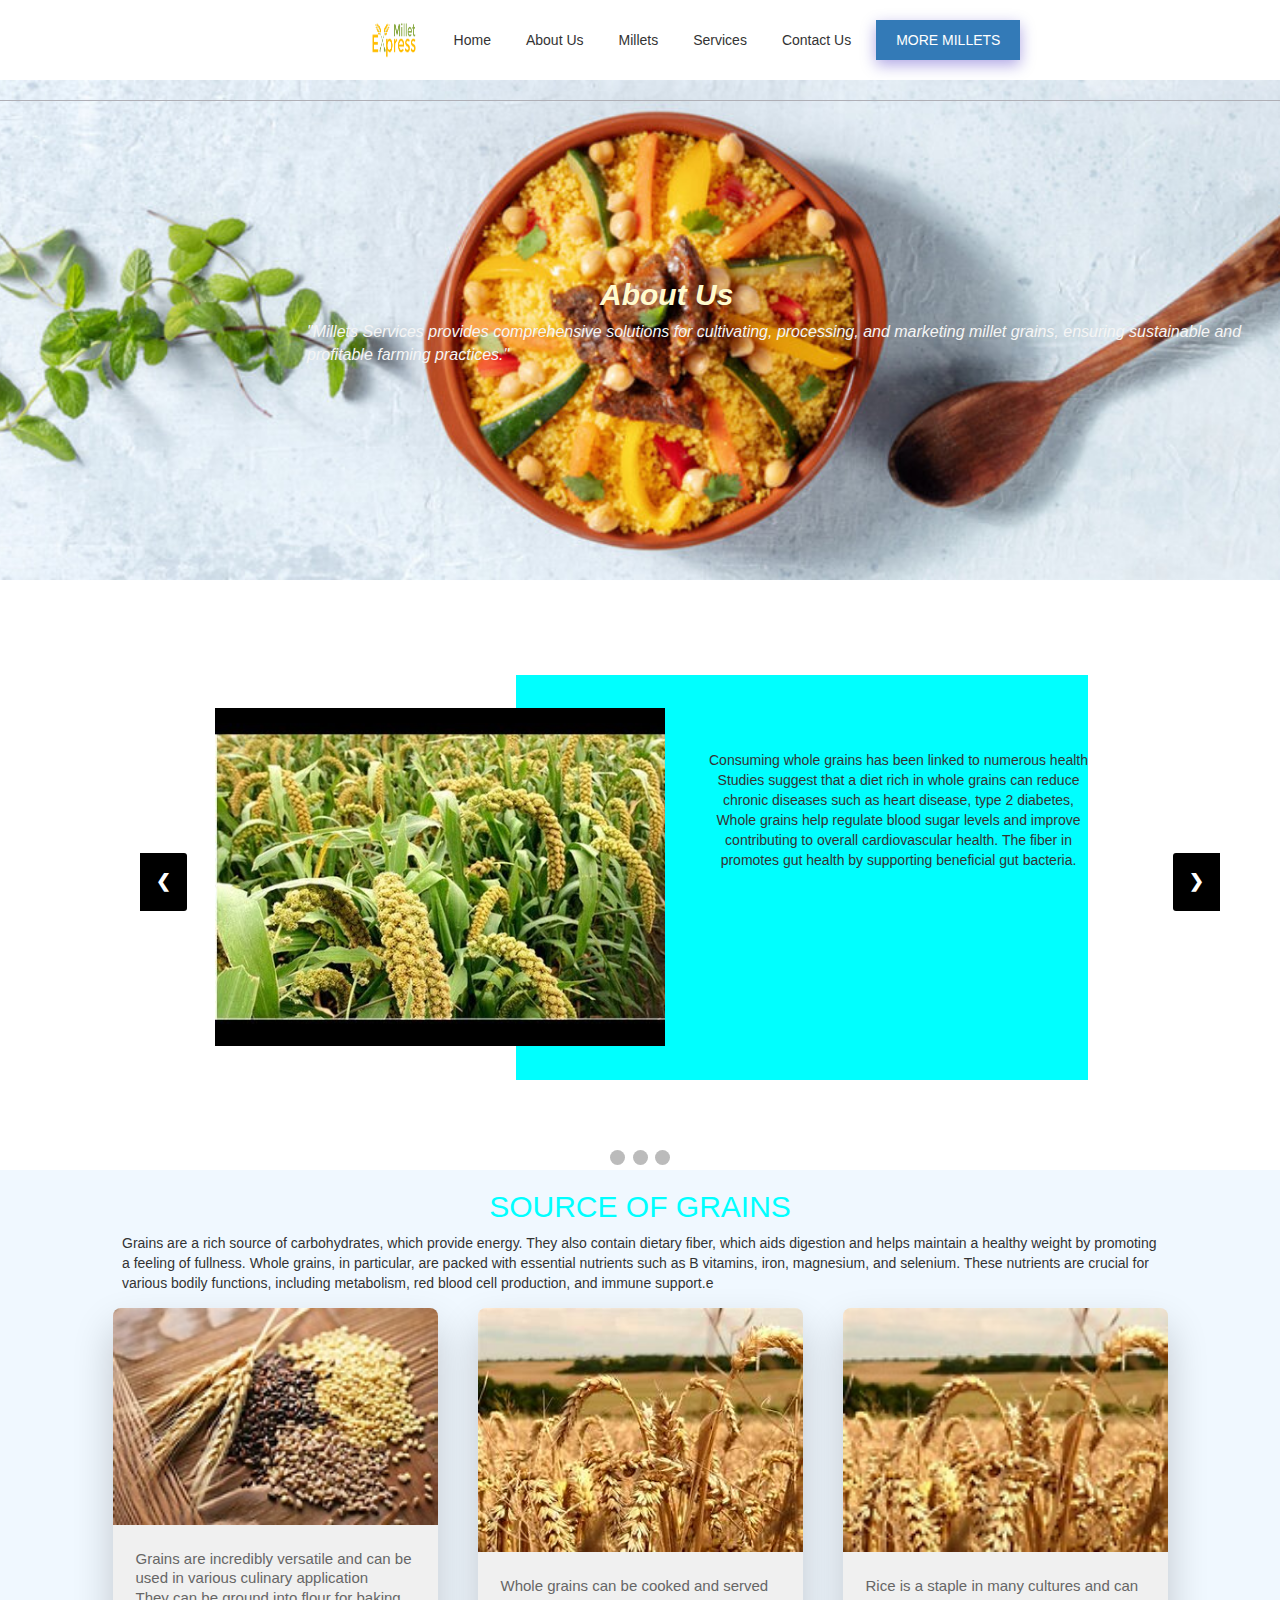
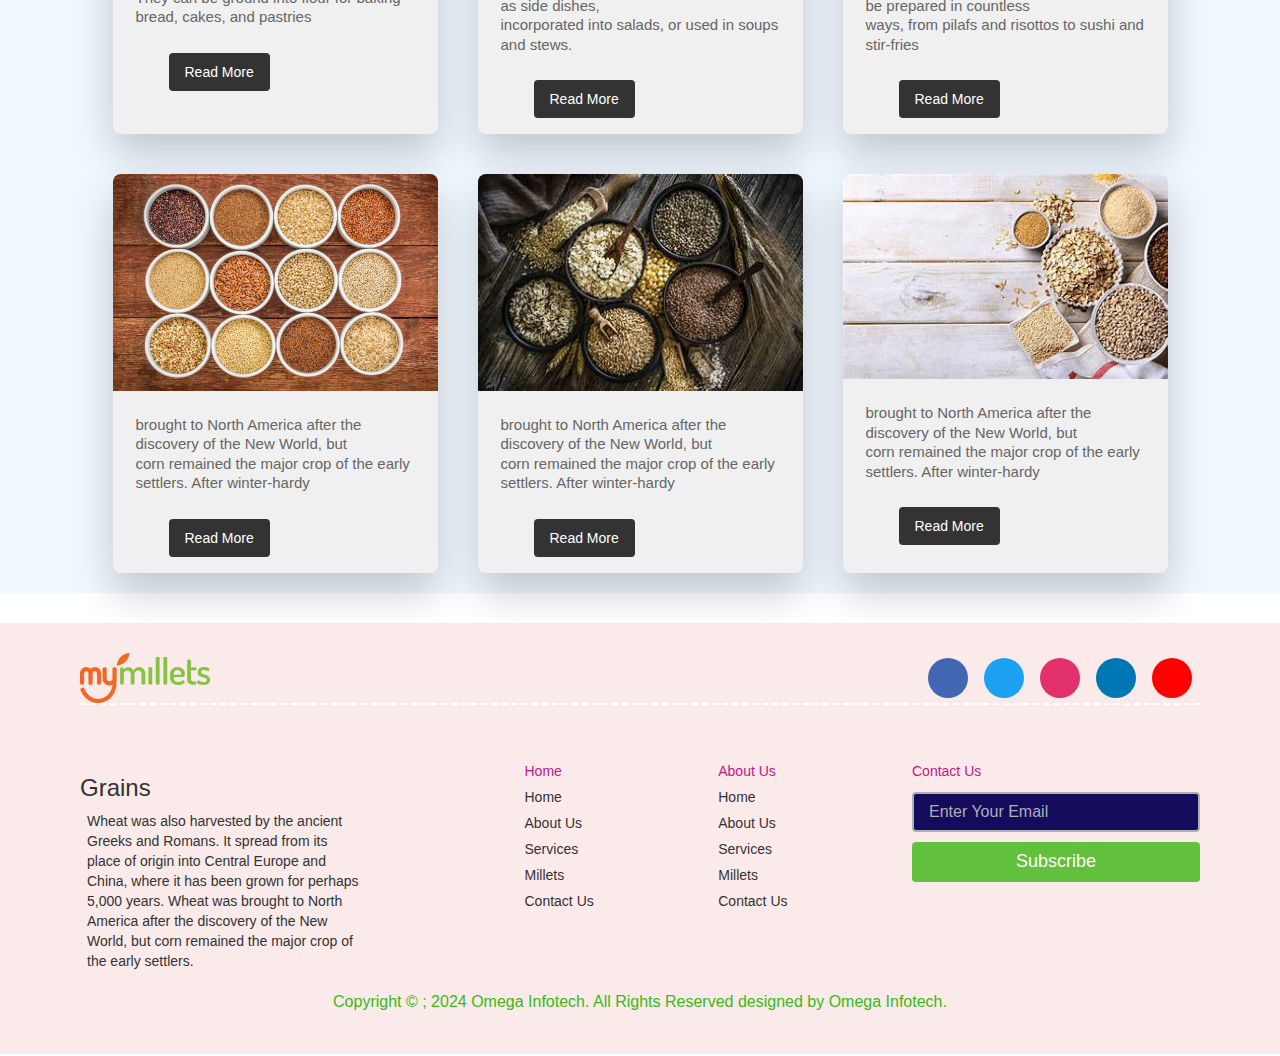
<file: aboutus.html>
<!DOCTYPE html>
<html lang="en">
<head>
    <meta charset="UTF-8">
    <meta name="viewport" content="width=device-width, initial-scale=1.0">
    <title>About us- Website</title>
    <link rel="stylesheet" type="text/css" href="css/style.css">
    <link href="https://fonts.googleapis.com/css2?family=Poppins:wght@300;400;500;600;700&display=swap" rel="stylesheet">
    <link rel="stylesheet" href="https://maxcdn.bootstrapcdn.com/bootstrap/3.4.1/css/bootstrap.min.css">
    <link rel="stylesheet" href="https://cdn.jsdelivr.net/npm/swiper@11/swiper-bundle.min.css">
    <link rel="stylesheet" href="https://cdnjs.cloudflare.com/ajax/libs/font-awesome/6.5.2/css/all.min.css" integrity="sha512-SnH5WK+bZxgPHs44uWIX+LLJAJ9/2PkPKZ5QiAj6Ta86w+fsb2TkcmfRyVX3pBnMFcV7oQPJkl9QevSCWr3W6A==" crossorigin="anonymous" referrerpolicy="no-referrer" />
    <script src="https://ajax.googleapis.com/ajax/libs/jquery/3.7.1/jquery.min.js"></script>
    <script src="https://maxcdn.bootstrapcdn.com/bootstrap/3.4.1/js/bootstrap.min.js"></script>
    <link rel="stylesheet" href="https://cdn.jsdelivr.net/npm/boxicons@latest/css/boxicons.min.css">
</head>
<body id="aboutus.html">
  <header>
    <div class="container">
      <a class="navbar-brand" href="#"><img src="images/logo.png" alt="Millets Logo" style="width: 50px ; height: 50px; margin-right: 10px;"></a>
      <button class="navbar-toggler" onclick="toggleMenu()">☰</button>
      <ul class="navbar-nav">
        <li class="nav-item">
          <a class="nav-link" href="index.html">Home</a>
        </li>
        <li class="nav-item">
          <a class="nav-link" href="aboutus.html">About Us</a>
        </li>
        <li class="nav-item">
          <a class="nav-link" href="millets.html">Millets</a>
        </li>
        <li class="nav-item">
          <a class="nav-link" href="services.html" id="services">Services</a>
        </li>
        <li class="nav-item">
          <a class="nav-link" href="contactus.html">Contact Us</a>
        </li>
      </ul>
      <button class="btn-primary">More Millets</button>
    </div>
  </header>

 <div class="aboutus-banner">
      <div class="home-link">
        <div class="about-text">
          <h3>About Us</h3>
          <p>"Millets Services provides comprehensive solutions for cultivating, processing, and marketing millet grains, ensuring sustainable and profitable farming practices."</p>
        </div>
      </div>
      <div class="slideshow-container" >
        <div class="mySlides " style="display: none;">
          <div class="sec">
            <div class="sec1">
              <img src="images/ban2.jpg" style="width:45%">
            </div>
            <div class="text">
              <p>Consuming whole grains has been linked to numerous health <br>
              Studies suggest that a diet rich in whole grains can reduce <br>
              chronic diseases such as heart disease, type 2 diabetes,<br>
              Whole grains help regulate blood sugar levels and improve <br>
              contributing to overall cardiovascular health. The fiber in<br> 
              promotes gut health by supporting beneficial gut bacteria.</p>
            </div>
          </div>
        </div>
        <div class="mySlides "style="display: none;">
          <div class="sec">
            <div class="sec1">
              <img src="images/banner3.jpg" style="width:48%">
            </div>
            <div class="text">
              <p>Consuming whole grains has been linked to numerous health <br>
              Studies suggest that a diet rich in whole grains can reduce <br>
              chronic diseases such as heart disease, type 2 diabetes,<br>
              Whole grains help regulate blood sugar levels and improve <br>
              contributing to overall cardiovascular health. The fiber in<br> 
              promotes gut health by supporting beneficial gut bacteria.</p>
            </div>
          </div>
        </div>
        <div class="mySlides "style="display: none;">
          <div class="sec">
            <div class="sec1">
              <img src="images/ban8.jpg" style="width:48%">
            </div>
            <div class="text">
              <p>Consuming whole grains has been linked to numerous health <br>
              Studies suggest that a diet rich in whole grains can reduce <br>
              chronic diseases such as heart disease, type 2 diabetes,<br>
              Whole grains help regulate blood sugar levels and improve <br>
              contributing to overall cardiovascular health. The fiber in<br> 
              promotes gut health by supporting beneficial gut bacteria.</p>
            </div>
          </div> 
        </div>
       <a class="prev" onclick="plusSlides(-1)">❮</a>
       <a class="next" onclick="plusSlides(1)">❯</a>
       <br>
        <div style="text-align:center">
           <span class="dot" onclick="currentSlide(1)"></span> 
           <span class="dot" onclick="currentSlide(2)"></span> 
           <span class="dot" onclick="currentSlide(3)"></span> 
        </div>
    </div>
  </div>
  <div class="section2">
    <div class="container">
      <div class="sec3">
        <h2> SOURCE OF GRAINS</h2>
        <p>Grains are a rich source of carbohydrates, which provide energy. They also contain dietary fiber, which aids digestion and helps maintain a healthy weight by promoting a feeling of fullness. Whole grains, in particular, are packed with essential nutrients such as B vitamins, iron, magnesium, and selenium. These nutrients are crucial for various bodily functions, including metabolism, red blood cell production, and immune support.e</p>
      </div>
    </div>
  </div>
  <div class="banner1">
    <div class="card-container">
      <div class="card">
        <img src="images/banner8.jpg">
        <div class="card-content">
          <p>Grains are incredibly versatile and can be used in various culinary application<br>
          They can be ground into flour for baking bread, cakes, and pastries </p>
          <a href="" class="btn">Read More</a>
        </div>
      </div>
      <div class="card">
        <img src="images/banner9.jpg">
        <div class="card-content">
          <p>Whole grains can be cooked and served as side dishes, <br>
          incorporated into salads, or used in soups and stews. </p>
          <a href="" class="btn">Read More</a>
        </div>
      </div>
      <div class="card">
        <img src="images/banner10.jpg">
        <div class="card-content">
          <p>Rice is a staple in many cultures and can be prepared in countless<br>
           ways, from pilafs and risottos to sushi and stir-fries </p>
          <a href="" class="btn">Read More</a>
        </div>
      </div>
    </div>
    <div class="card-container1">
      <div class="card">
        <img src="images/banner1.jpg">
        <div class="card-content">
          <p>brought to North America after the discovery of the New World, but <br>
          corn remained the major crop of the early settlers. After winter-hardy </p>
          <a href="" class="btn">Read More</a>
        </div>
      </div>
      <div class="card">
        <img src="images/banner5.jpg">
        <div class="card-content">
          <p>brought to North America after the discovery of the New World, but <br>
          corn remained the major crop of the early settlers. After winter-hardy </p>
          <a href="" class="btn">Read More</a>
        </div>
      </div>
      <div class="card">
        <img src="images/banner6.jpg">
        <div class="card-content">
          <p>brought to North America after the discovery of the New World, but <br>
          corn remained the major crop of the early settlers. After winter-hardy </p>
          <a href="" class="btn">Read More</a>
        </div>
      </div>
    </div>
  </div>

  <footer class="contact"  id="contact">
    <!-- <div class="container"> -->
      <div class="content">
        <div class="top">
          <div class="logo-details">
            <img src="images/millets-logo.png">
          </div>
          <div class="media-icons">
            <a href="#"><i class="fab fa-facebook-f"></i></a>
            <a href="#"><i class="fab fa-twitter"></i></a>
            <a href="#"><i class="fab fa-instagram"></i></a>
            <a href="#"><i class="fab fa-linkedin-in"></i></a>
            <a href="#"><i class="fab fa-youtube"></i></a>
          </div>
        </div>
        <div class="link-boxes">
          <ul class="box">
            <h3>Grains</h3>
            <p>Wheat was also harvested by the ancient Greeks and Romans.
            It spread from its place of origin into Central Europe and
            China, where it has been grown for perhaps 5,000 years. Wheat was
            brought to North America after the discovery of the New World, but
            corn remained the major crop of the early settlers.</p> 
          </ul>
          <ul class="box">
            <li class="link_name">Home</li>
            <li><a href="#">Home</a></li>
            <li><a href="#">About Us</a></li>
            <li><a href="#">Services</a></li>
            <li><a href="#">Millets</a></li>
            <li><a href="#">Contact Us</a></li> 
          </ul>
          <ul class="box">
            <li class="link_name">About  Us</li>
            <li><a href="#">Home</a></li>
            <li><a href="#">About Us</a></li>
            <li><a href="#">Services</a></li>
            <li><a href="#">Millets</a></li>
            <li><a href="#">Contact Us</a></li> 
          </ul>
          
          <ul class="box input-box">
            <li class="link_name">Contact Us</li>
            <li><input type="text"  placeholder="Enter Your Email"></li>
            <li><input type="button" value="Subscribe"></li>
          </ul>
        </div>
        <div class="bottom-details">
          <div class="bottom-text">
            <span class="copyright_text">Copyright &#169 ; 2024 Omega Infotech. All Rights Reserved designed by Omega Infotech.</span>
          </div>
        </div>
    <!-- </div> -->
  </footer>
  <script src="js/script.js"></script>
    <script>
      function toggleMenu() {
        var navbarNav = document.querySelector('.navbar-nav');
        navbarNav.classList.toggle('active');
      }

    </script>
</body>
</html>
</file>
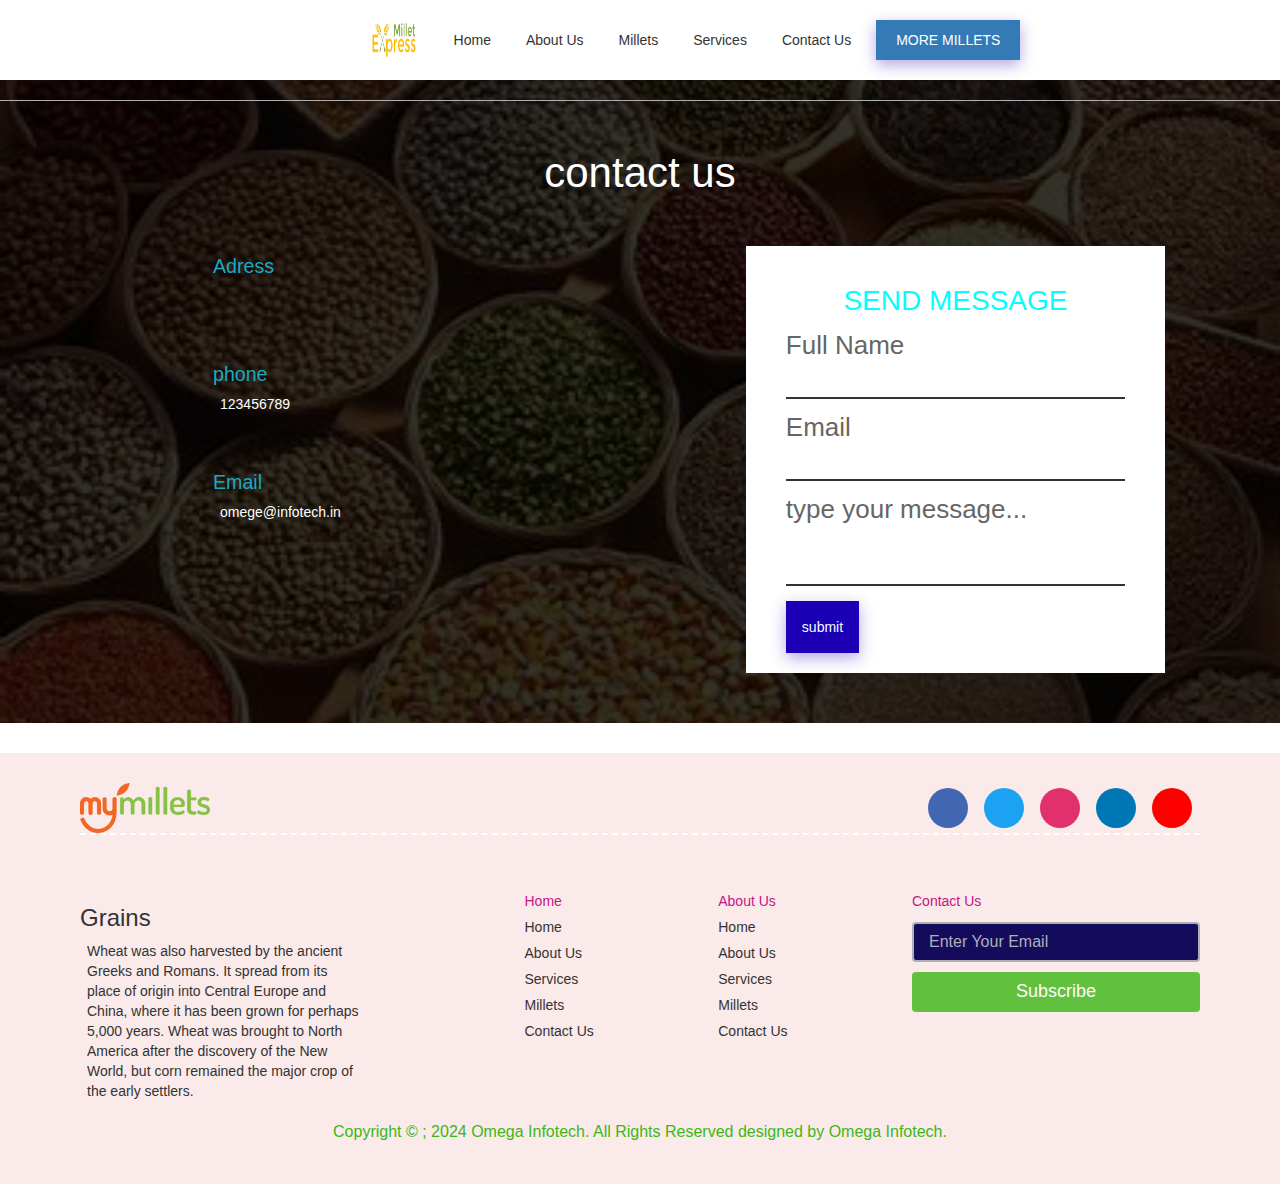
<file: contactus.html>
<!DOCTYPE html>
<html lang="en">
<head>
    <meta charset="UTF-8">
    <meta name="viewport" content="width=device-width, initial-scale=1.0">
    <title>contact us- Website</title>
    <link rel="stylesheet" type="text/css" href="css/style.css">
    <link href="https://fonts.googleapis.com/css2?family=Poppins:wght@300;400;500;600;700&display=swap" rel="stylesheet">
    <link rel="stylesheet" href="https://maxcdn.bootstrapcdn.com/bootstrap/3.4.1/css/bootstrap.min.css">
    <link rel="stylesheet" href="https://cdn.jsdelivr.net/npm/swiper@11/swiper-bundle.min.css">
    <link rel="stylesheet" href="https://cdnjs.cloudflare.com/ajax/libs/font-awesome/6.5.2/css/all.min.css" integrity="sha512-SnH5WK+bZxgPHs44uWIX+LLJAJ9/2PkPKZ5QiAj6Ta86w+fsb2TkcmfRyVX3pBnMFcV7oQPJkl9QevSCWr3W6A==" crossorigin="anonymous" referrerpolicy="no-referrer" />
    <script src="https://ajax.googleapis.com/ajax/libs/jquery/3.7.1/jquery.min.js"></script>
    <script src="https://maxcdn.bootstrapcdn.com/bootstrap/3.4.1/js/bootstrap.min.js"></script>
    <link rel="stylesheet" href="https://cdn.jsdelivr.net/npm/boxicons@latest/css/boxicons.min.css">
</head>
<body id="contactus.html">
  <header>
    <div class="container">
      <a class="navbar-brand" href="#"><img src="images/logo.png" alt="Millets Logo" style="width: 50px ; height: 50px; margin-right: 10px;"></a>
      <button class="navbar-toggler" onclick="toggleMenu()">☰</button>
      <ul class="navbar-nav">
        <li class="nav-item">
          <a class="nav-link" href="index.html">Home</a>
        </li>
        <li class="nav-item">
          <a class="nav-link" href="aboutus.html">About Us</a>
        </li>
        <li class="nav-item">
          <a class="nav-link" href="millets.html">Millets</a>
        </li>
        <li class="nav-item">
          <a class="nav-link" href="services.html" id="services">Services</a>
        </li>
        <li class="nav-item">
          <a class="nav-link" href="contactus.html">Contact Us</a>
        </li>
      </ul>
      <button class="btn-primary">More Millets</button>
    </div>
  </header>
  <div class="banner7">
    <div class="section7">
      <div class="section-header">
        <h2>contact us</h2>
        <p></p>
      </div>
      <div class="section6">
        <div class="container">
          <div class="contactus-row">
            <div class="section8">
              <div class="contact-info">
                <div class="contact-info-item">
                  <div class="contact-info-icon">
                    <i class="fas fa-home"></i>
                  </div>
                  <div class="contact-info-content">
                    <h4>Adress</h4>
                    <p></p>
                  </div>
                </div>
                <div class="contact-info-item">
                  <div class="contact-info-icon">
                    <i class="fas fa-phone"></i>
                  </div>
                  <div class="contact-info-content">
                    <h4>phone</h4>
                    <p>123456789</p>
                  </div>
                </div>
                <div class="contact-info-item">
                  <div class="contact-info-icon">
                    <i class="fas  fa-envelope"></i>
                  </div>
                  <div class="contact-info-content">
                    <h4>Email</h4>
                    <p>omege@infotech.in</p>
                  </div>
                </div>
              </div>
              <div class="contact-form">
                <form id="contact-form">
                  <h2>SEND MESSAGE</h2>
                  <div class="input-box">
                    <span>Full Name</span>
                    <input type="text" required="true">
                  </div>
                  <div class="input-box">
                    <span>Email</span>
                    <input type="text" required="true">
                  </div>
                  <div class="input-box">
                    <span>type your message...</span>
                    <textarea required="true"></textarea>
                  </div>
                  <div class="input-box">
                    <button type="submit">submit</button>
                   </div>    
                </form>
              </div>
            </div>
          </div>
        </div>
      </div>
    </div>
  </div>
  <footer class="contact"  id="contact">
    <!-- <div class="container"> -->
      <div class="content">
        <div class="top">
          <div class="logo-details">
            <img src="images/millets-logo.png">
          </div>
          <div class="media-icons">
            <a href="#"><i class="fab fa-facebook-f"></i></a>
            <a href="#"><i class="fab fa-twitter"></i></a>
            <a href="#"><i class="fab fa-instagram"></i></a>
            <a href="#"><i class="fab fa-linkedin-in"></i></a>
            <a href="#"><i class="fab fa-youtube"></i></a>
          </div>
        </div>
        <div class="link-boxes">
          <ul class="box">
            <h3>Grains</h3>
            <p>Wheat was also harvested by the ancient Greeks and Romans.
            It spread from its place of origin into Central Europe and
            China, where it has been grown for perhaps 5,000 years. Wheat was
            brought to North America after the discovery of the New World, but
            corn remained the major crop of the early settlers.</p> 
          </ul>
          <ul class="box">
            <li class="link_name">Home</li>
            <li><a href="#">Home</a></li>
            <li><a href="#">About Us</a></li>
            <li><a href="#">Services</a></li>
            <li><a href="#">Millets</a></li>
            <li><a href="#">Contact Us</a></li> 
          </ul>
          <ul class="box">
            <li class="link_name">About  Us</li>
            <li><a href="#">Home</a></li>
            <li><a href="#">About Us</a></li>
            <li><a href="#">Services</a></li>
            <li><a href="#">Millets</a></li>
            <li><a href="#">Contact Us</a></li> 
          </ul>
          
          <ul class="box input-box">
            <li class="link_name">Contact Us</li>
            <li><input type="text"  placeholder="Enter Your Email"></li>
            <li><input type="button" value="Subscribe"></li>
          </ul>
        </div>
        <div class="bottom-details">
          <div class="bottom-text">
            <span class="copyright_text">Copyright &#169 ; 2024 Omega Infotech. All Rights Reserved designed by Omega Infotech.</span>
          </div>
        </div>
    <!-- </div> -->
  </footer>
  <script src="js/script.js"></script>
    <script>
      function toggleMenu() {
        var navbarNav = document.querySelector('.navbar-nav');
        navbarNav.classList.toggle('active');
      }

    </script>
</body>
</html>
</file>
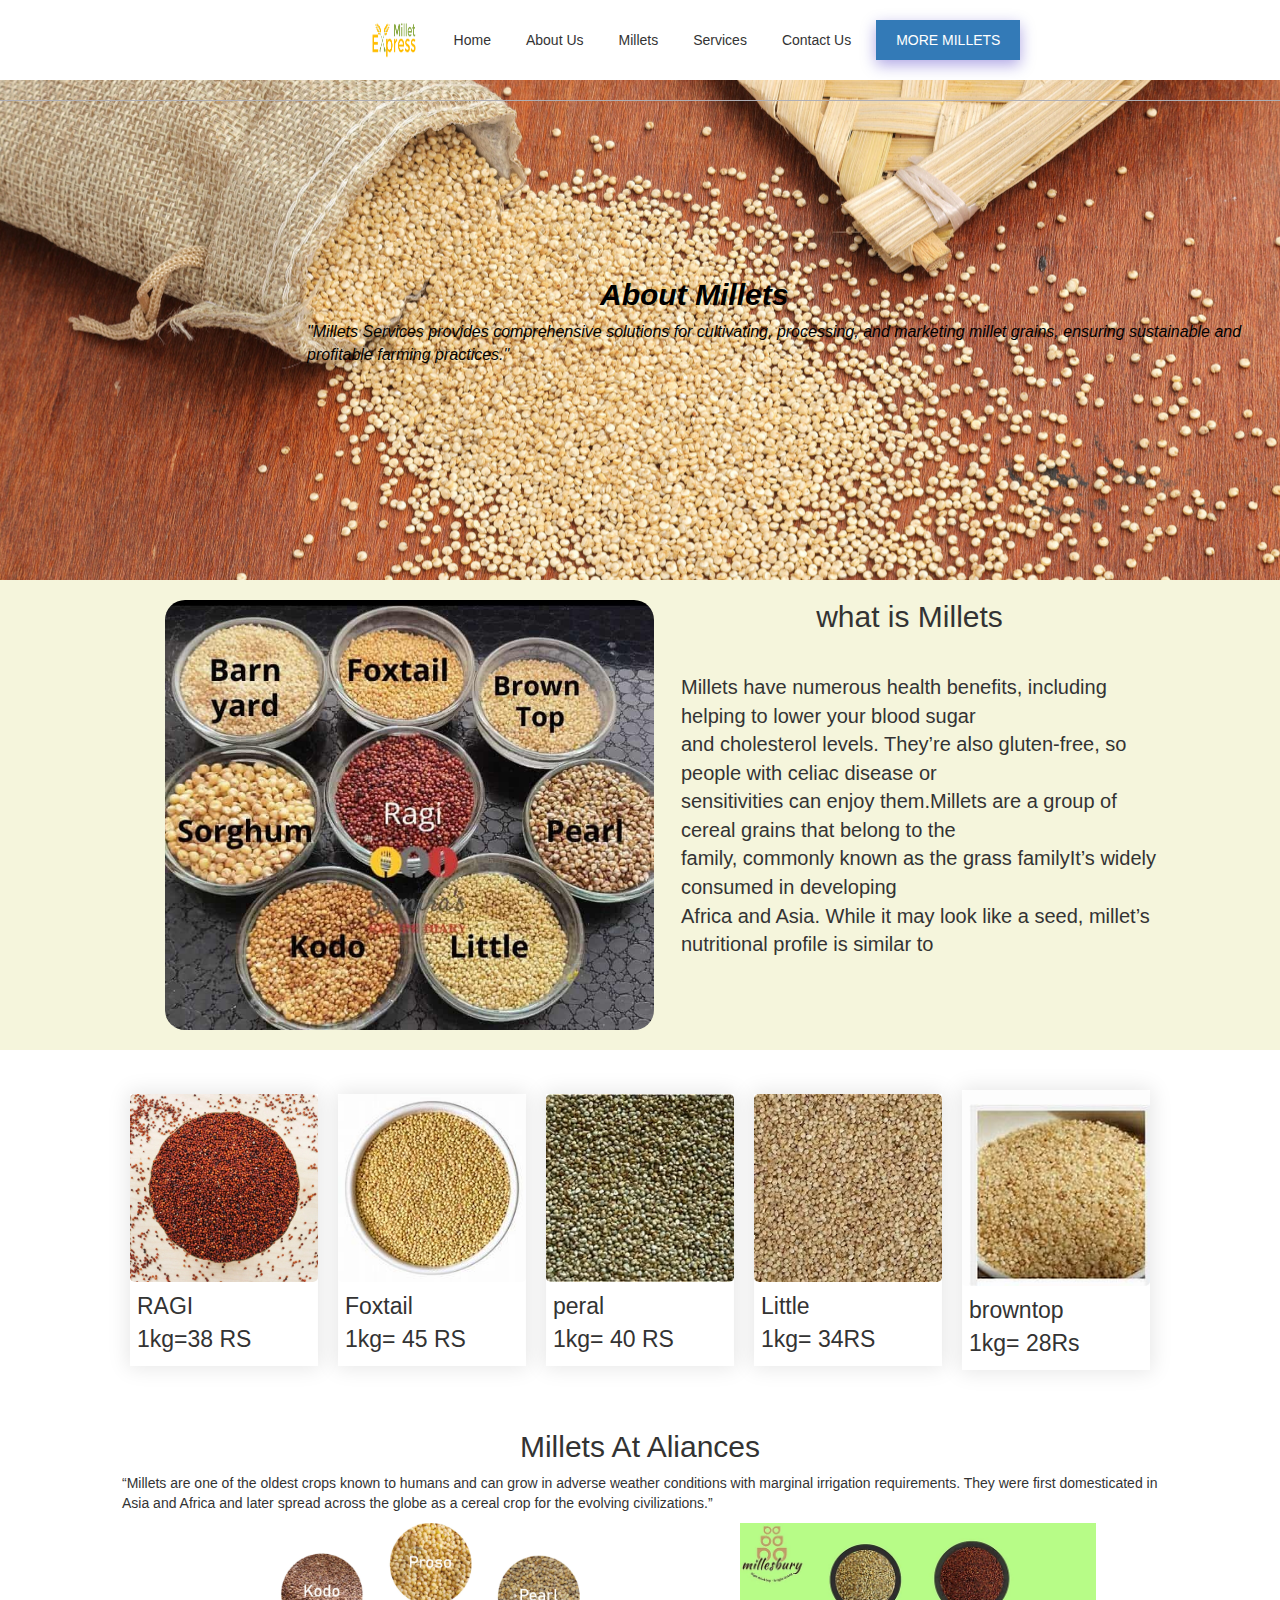
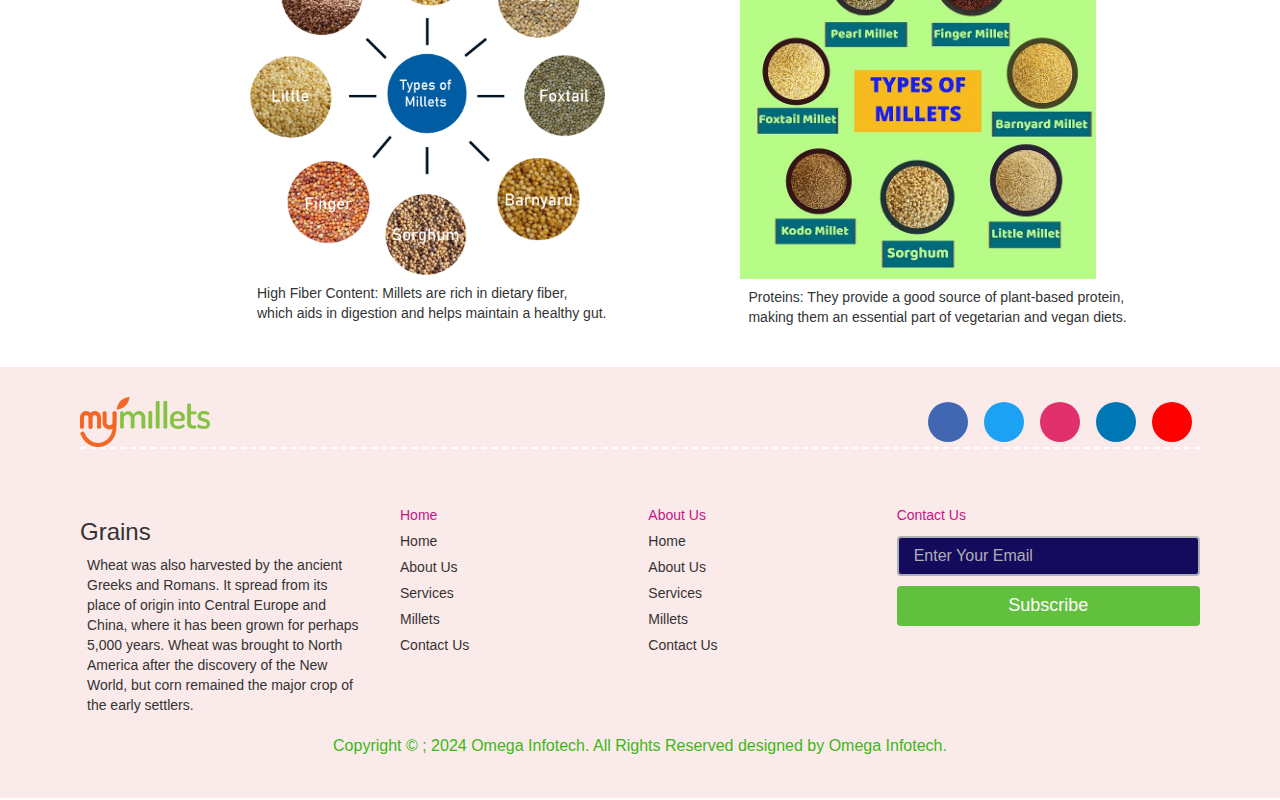
<file: millets.html>
<!DOCTYPE html>
<html lang="en">
<head>
    <meta charset="UTF-8">
    <meta name="viewport" content="width=device-width, initial-scale=1.0">
    <title>Millets - Website</title>
    <link rel="stylesheet" type="text/css" href="css/style.css">
    <link rel="stylesheet" href="css/responsive1.css">
    <link href="https://fonts.googleapis.com/css2?family=Poppins:wght@300;400;500;600;700&display=swap" rel="stylesheet">
    <link rel="stylesheet" href="https://maxcdn.bootstrapcdn.com/bootstrap/3.4.1/css/bootstrap.min.css">
    <link rel="stylesheet" href="https://cdn.jsdelivr.net/npm/swiper@11/swiper-bundle.min.css">
    <link rel="stylesheet" href="https://cdnjs.cloudflare.com/ajax/libs/font-awesome/6.5.2/css/all.min.css" integrity="sha512-SnH5WK+bZxgPHs44uWIX+LLJAJ9/2PkPKZ5QiAj6Ta86w+fsb2TkcmfRyVX3pBnMFcV7oQPJkl9QevSCWr3W6A==" crossorigin="anonymous" referrerpolicy="no-referrer" />
    <script src="https://ajax.googleapis.com/ajax/libs/jquery/3.7.1/jquery.min.js"></script>
    <script src="https://maxcdn.bootstrapcdn.com/bootstrap/3.4.1/js/bootstrap.min.js"></script>
    <link rel="stylesheet" href="https://cdn.jsdelivr.net/npm/boxicons@latest/css/boxicons.min.css">
</head>
<body>
   <header>
    <div class="container">
      <a class="navbar-brand" href="#"><img src="images/logo.png" alt="Millets Logo" style="width: 50px ; height: 50px; margin-right: 10px;"></a>
      <button class="navbar-toggler" onclick="toggleMenu()">☰</button>
      <ul class="navbar-nav">
        <li class="nav-item">
          <a class="nav-link" href="index.html">Home</a>
        </li>
        <li class="nav-item">
          <a class="nav-link" href="aboutus.html">About Us</a>
        </li>
        <li class="nav-item">
          <a class="nav-link" href="millets.html">Millets</a>
        </li>
        <li class="nav-item">
          <a class="nav-link" href="services.html" id="services">Services</a>
        </li>
        <li class="nav-item">
          <a class="nav-link" href="contactus.html">Contact Us</a>
        </li>
      </ul>
      <button class="btn-primary">More Millets</button>
    </div>
  </header>
   <div class="millets-link">
        <div class="millets-text">
          <h3>About Millets</h3>
          <p>"Millets Services provides comprehensive solutions for cultivating, processing, and marketing millet grains, ensuring sustainable and profitable farming practices."</p>
        </div>
      </div>
    <div class="millets-banner">
      <div class="container">
        <div class="millets-ban">
          <div class="image">
            <img src="images/millets.jpg">
          </div>
          <div class="milts">
            <h2> what is Millets</h2>
            <p>Millets have numerous health benefits, including helping to lower your blood sugar<br>
            and cholesterol levels. They’re also gluten-free, so people with celiac disease or <br>
            sensitivities can enjoy them.Millets are a group of cereal grains that belong to the<br>
            family, commonly known as the grass familyIt’s widely consumed in developing <br>
            Africa and Asia. While it may look like a seed, millet’s nutritional profile is similar to</p>
          </div>
        </div>
      </div>
    </div>
    <div class="millets-banner2">
      <div class="container">
        <div class="millets-box">
          <img src="images/ragi.jpg">
          <p>RAGI<br>1kg=38 RS</p>
        </div>
        <div class="millets-box">
          <img src="images/foxtail.jpg">
          <p>Foxtail<br>1kg= 45 RS</p>
        </div>
        <div class="millets-box">
          <img src="images/peral.jpg">
          <p>peral<br>1kg= 40 RS</p>
        </div>
        <div class="millets-box">
          <img src="images/little.jpg">
          <p>Little<br>1kg= 34RS</p>
        </div>
        <div class="millets-box">
          <img src="images/browntop.jpg">
          <p>browntop<br>1kg= 28Rs</p>
        </div>
      </div>
    </div>
    <div class="banner6">
      <div class="container">
        <div class="mills">
          <div class="bann">
            <h2>Millets At Aliances</h2>
            <p>“Millets are one of the oldest crops known to humans and can grow in adverse weather conditions with marginal irrigation requirements. They were first domesticated in Asia and Africa and later spread across the globe as a cereal crop for the evolving civilizations.”</p>
          </div>
          <div class="millets-banner3">
            <div class="mill">
              <img src="images/mills.jpg">
              <p>High Fiber Content: Millets are rich in dietary fiber,<br>
              which aids in digestion and helps maintain a healthy gut.</p>
            </div>
            <div class="mill">
              <img src="images/mill.jpg">
              <p>Proteins: They provide a good source of plant-based protein,<br>
              making them an essential part of vegetarian and vegan diets.</p>
            </div>
          </div>
        </div>
      </div>
    </div>
  </div>
  <footer class="contact"  id="contact">
      <div class="content">
        <div class="top">
          <div class="logo-details">
            <img src="images/millets-logo.png">
          </div>
          <div class="media-icons">
            <a href="#"><i class="fab fa-facebook-f"></i></a>
            <a href="#"><i class="fab fa-twitter"></i></a>
            <a href="#"><i class="fab fa-instagram"></i></a>
            <a href="#"><i class="fab fa-linkedin-in"></i></a>
            <a href="#"><i class="fab fa-youtube"></i></a>
          </div>
        </div>
        <div class="link-boxes">
          <ul class="box">
            <h3>Grains</h3>
            <p>Wheat was also harvested by the ancient Greeks and Romans.
            It spread from its place of origin into Central Europe and
            China, where it has been grown for perhaps 5,000 years. Wheat was
            brought to North America after the discovery of the New World, but
            corn remained the major crop of the early settlers.</p> 
          </ul>
          <ul class="box">
            <li class="link_name">Home</li>
            <li><a href="#">Home</a></li>
            <li><a href="#">About Us</a></li>
            <li><a href="#">Services</a></li>
            <li><a href="#">Millets</a></li>
            <li><a href="#">Contact Us</a></li> 
          </ul>
          <ul class="box">
            <li class="link_name">About  Us</li>
            <li><a href="#">Home</a></li>
            <li><a href="#">About Us</a></li>
            <li><a href="#">Services</a></li>
            <li><a href="#">Millets</a></li>
            <li><a href="#">Contact Us</a></li> 
          </ul>
          
          <ul class="box input-box">
            <li class="link_name">Contact Us</li>
            <li><input type="text"  placeholder="Enter Your Email"></li>
            <li><input type="button" value="Subscribe"></li>
          </ul>
        </div>
        <div class="bottom-details">
          <div class="bottom-text">
            <span class="copyright_text">Copyright &#169 ; 2024 Omega Infotech. All Rights Reserved designed by Omega Infotech.</span>
          </div>
        </div>
    <!-- </div> -->
  </footer>
  <script src="js/script.js"></script>
    <script>
      function toggleMenu() {
        var navbarNav = document.querySelector('.navbar-nav');
        navbarNav.classList.toggle('active');
      }

    </script>
</body>
</html>
</file>
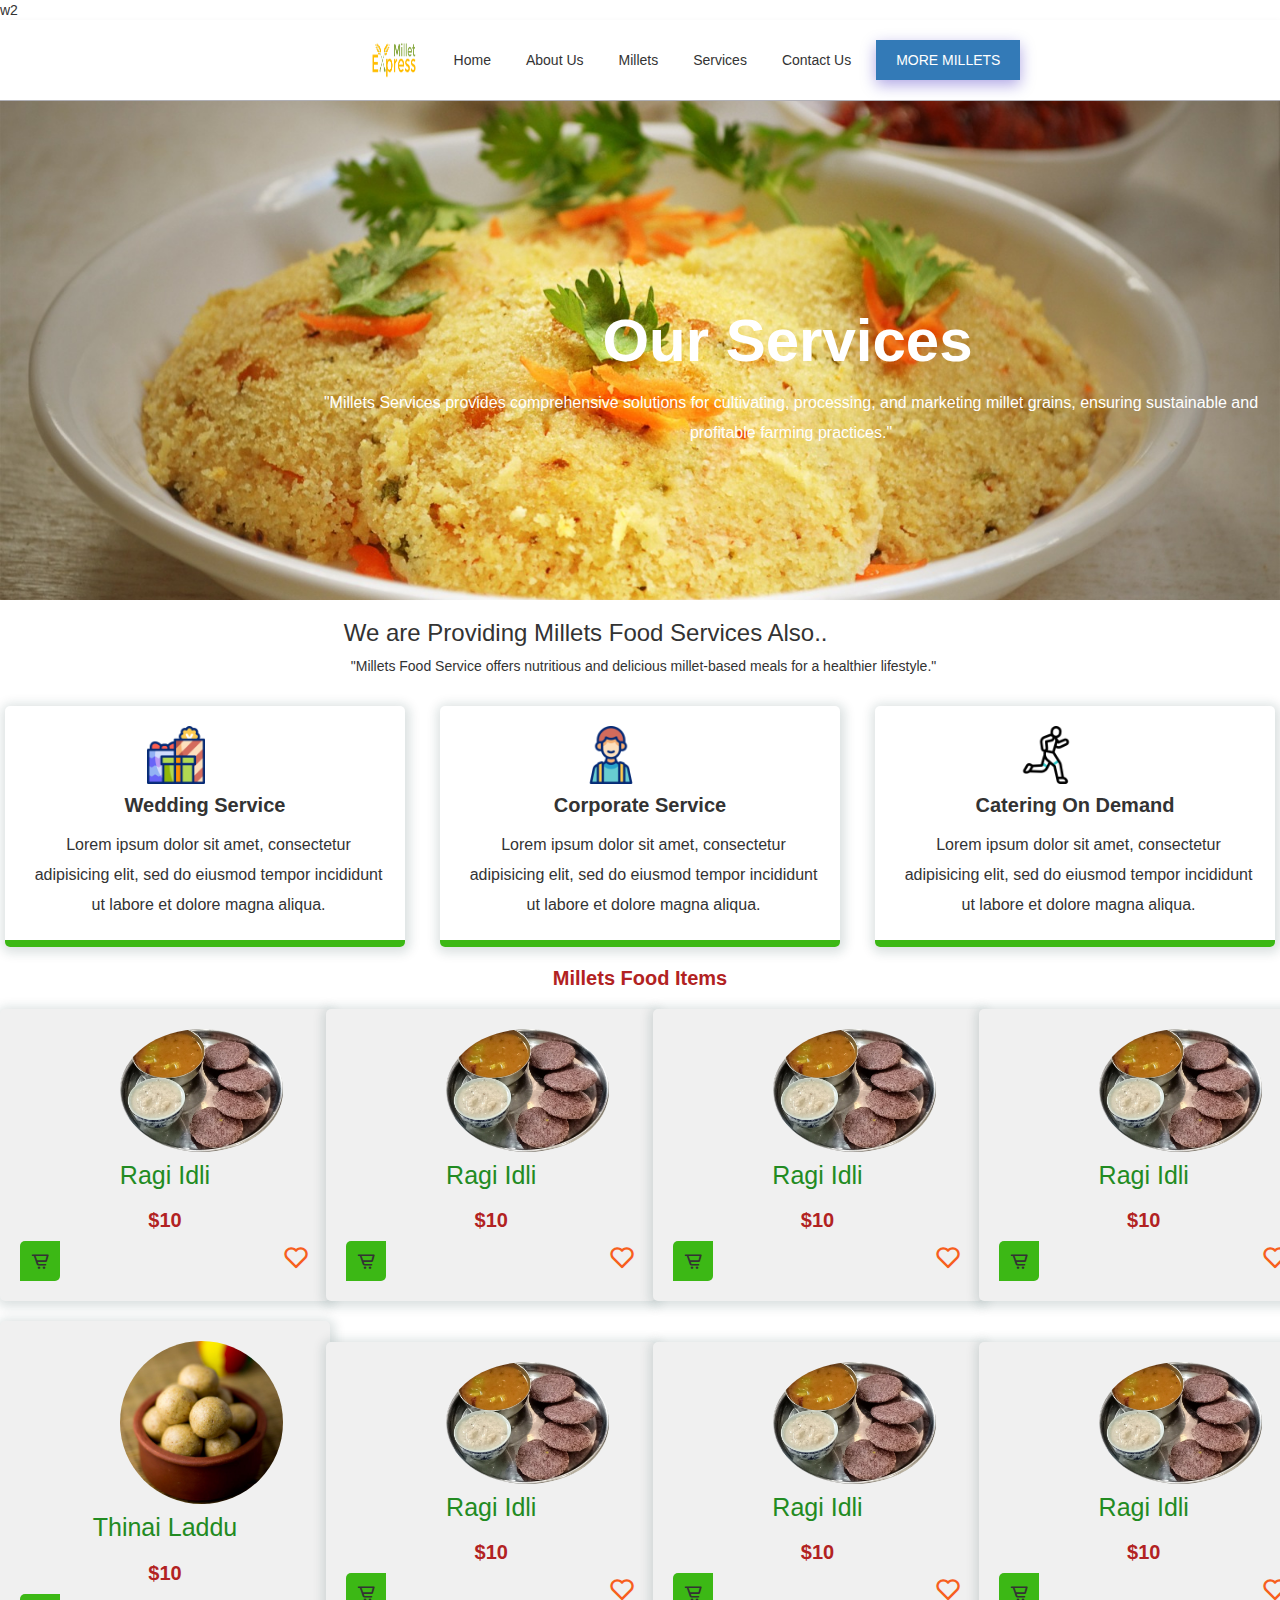
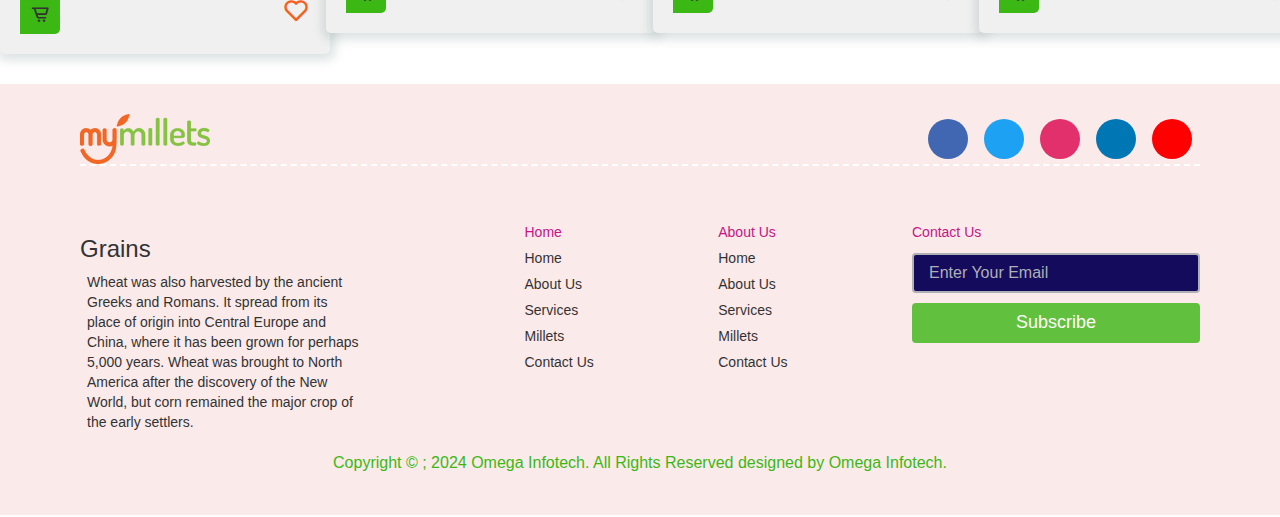
<file: services.html>
<!DOCTYPE html>
<html>
<head>
	<meta charset="utf-8">
	<meta name="viewport" content="width=device-width, initial-scale=1">
	<title>Services</title>
	 <link rel="stylesheet" type="text/css" href="css/style.css">
	 w2
    <link href="https://fonts.googleapis.com/css2?family=Poppins:wght@300;400;500;600;700&display=swap" rel="stylesheet">
    <link rel="stylesheet" href="https://maxcdn.bootstrapcdn.com/bootstrap/3.4.1/css/bootstrap.min.css">
    <link rel="stylesheet" href="https://cdn.jsdelivr.net/npm/swiper@11/swiper-bundle.min.css">
    <link rel="stylesheet" href="https://cdnjs.cloudflare.com/ajax/libs/font-awesome/6.5.2/css/all.min.css" integrity="sha512-SnH5WK+bZxgPHs44uWIX+LLJAJ9/2PkPKZ5QiAj6Ta86w+fsb2TkcmfRyVX3pBnMFcV7oQPJkl9QevSCWr3W6A==" crossorigin="anonymous" referrerpolicy="no-referrer" />
    <script src="https://ajax.googleapis.com/ajax/libs/jquery/3.7.1/jquery.min.js"></script>
    <script src="https://maxcdn.bootstrapcdn.com/bootstrap/3.4.1/js/bootstrap.min.js"></script>
    <link rel="stylesheet"
  href="https://cdn.jsdelivr.net/npm/boxicons@latest/css/boxicons.min.css">

</head>
<body class="services1" id="services">
 <header>
    <div class="container">
      <a class="navbar-brand" href="#"><img src="images/logo.png" alt="Millets Logo" style="width: 50px ; height: 50px; margin-right: 10px;"></a>
      <button class="navbar-toggler" onclick="toggleMenu()">☰</button>
      <ul class="navbar-nav">
        <li class="nav-item">
          <a class="nav-link" href="index.html">Home</a>
        </li>
        <li class="nav-item">
          <a class="nav-link" href="aboutus.html">About Us</a>
        </li>
        <li class="nav-item">
          <a class="nav-link" href="millets.html">Millets</a>
        </li>
        <li class="nav-item">
          <a class="nav-link" href="services.html" id="services">Services</a>
        </li>
        <li class="nav-item">
          <a class="nav-link" href="contactus.html">Contact Us</a>
        </li>
      </ul>
      <button class="btn-primary">More Millets</button>
    </div>
  </header>
  <section class="ban-1">
  	<div class="ban_area  ban-bg-1">
  		<div class="ban-inner">
  			<div class="ban-text">
  				<h3>Our  Services</h3>
  				<p>"Millets Services provides comprehensive solutions for cultivating, processing, and marketing millet grains, ensuring sustainable and profitable farming practices."</p>
  			</div>
  		</div>
  	</div>
  </section>
  <section>
  	<div class="service_area">
      <div class="container">
        <div class="row">
          <div class="section_title mb-60">
            <h3>We are Providing Millets Food Services Also..</h3>
            <p>"Millets Food Service offers nutritious and delicious millet-based meals for a healthier lifestyle."</p>
          </div>
        </div>
      </div>
      <div class="serve">
	      <div class="serve-box">
	        <img src="images/gift.png">
	          <div class="single_service">
	            <h4>Wedding Service</h4>
	            <p>Lorem ipsum dolor sit amet, consectetur adipisicing elit, sed do eiusmod tempor incididunt ut labore et dolore magna aliqua.</p>
	          </div>
	        </div>
	        <div class="serve-box">
	        	<img src="images/student.png">
	          <div class="single_service">
	            <h4>Corporate Service</h4>
	            <p>Lorem ipsum dolor sit amet, consectetur adipisicing elit, sed do eiusmod tempor incididunt ut labore et dolore magna aliqua.</p>
	          </div>
	        </div>
	        <div class="serve-box">
	        	<img src="images/running.png">
	          <div class="single_service">
	            <h4>Catering On Demand</h4>
	            <p>Lorem ipsum dolor sit amet, consectetur adipisicing elit, sed do eiusmod tempor incididunt ut labore et dolore magna aliqua.</p>
	          </div>
	        </div>
	      </div>
	    </div>
    </div>
  </section>
  <section class="ss">
    <div class="serve-food">
    	<h3>Millets  Food Items</h3>
      <div class="carousel-item active">
        <div class="row1">
          <div class="card">
            <img src="images/ragi-idli.jpg">
            <div class="card-body">
              <h5 class="card-title">Ragi Idli</h5>
              <h3 class="price">$10</h3>
              <i class="bx bx-cart-alt"></i>
              <i class="bx bx-heart"></i>        
            </div>
          </div>
          <div class="card">
            <img src="images/ragi-idli.jpg">
            <div class="card-body">
              <h5 class="card-title">Ragi Idli</h5>
              <h3 class="price">$10</h3>
              <i class="bx bx-cart-alt"></i>
              <i class="bx bx-heart"></i>        
            </div>
          </div>
          <div class="card">
            <img src="images/ragi-idli.jpg">
            <div class="card-body">
              <h5 class="card-title">Ragi Idli</h5>
              <h3 class="price">$10</h3>
              <i class="bx bx-cart-alt"></i>
              <i class="bx bx-heart"></i>        
            </div>
          </div>
          <div class="card">
            <img src="images/ragi-idli.jpg">
            <div class="card-body">
              <h5 class="card-title">Ragi Idli</h5>
              <h3 class="price">$10</h3>
              <i class="bx bx-cart-alt"></i>
              <i class="bx bx-heart"></i>        
            </div>
          </div>
        </div>
        <div class="row2">
          <div class="card">
            <img src="images/thinai-laddu.jpg">
            <div class="card-body">
              <h5 class="card-title">Thinai Laddu</h5>
              <h3 class="price">$10</h3>
              <i class="bx bx-cart-alt"></i>
              <i class="bx bx-heart"></i>        
            </div>
          </div>
          <div class="card">
            <img src="images/ragi-idli.jpg">
            <div class="card-body">
              <h5 class="card-title">Ragi Idli</h5>
              <h3 class="price">$10</h3>
              <i class="bx bx-cart-alt"></i>
              <i class="bx bx-heart"></i>        
            </div>
          </div>
          <div class="card">
            <img src="images/ragi-idli.jpg">
            <div class="card-body">
              <h5 class="card-title">Ragi Idli</h5>
              <h3 class="price">$10</h3>
              <i class="bx bx-cart-alt"></i>
              <i class="bx bx-heart"></i>        
            </div>
          </div>
          <div class="card">
            <img src="images/ragi-idli.jpg">
            <div class="card-body">
              <h5 class="card-title">Ragi Idli</h5>
              <h3 class="price">$10</h3>
              <i class="bx bx-cart-alt"></i>
              <i class="bx bx-heart"></i>        
            </div>
          </div>
        </div>
      </div>
    </div>
  </section>
  <footer class="contact"  id="contact">
    <!-- <div class="container"> -->
      <div class="content">
        <div class="top">
          <div class="logo-details">
            <img src="images/millets-logo.png">
          </div>
          <div class="media-icons">
            <a href="#"><i class="fab fa-facebook-f"></i></a>
            <a href="#"><i class="fab fa-twitter"></i></a>
            <a href="#"><i class="fab fa-instagram"></i></a>
            <a href="#"><i class="fab fa-linkedin-in"></i></a>
            <a href="#"><i class="fab fa-youtube"></i></a>
          </div>
        </div>
        <div class="link-boxes">
          <ul class="box">
            <h3>Grains</h3>
            <p>Wheat was also harvested by the ancient Greeks and Romans.
            It spread from its place of origin into Central Europe and
            China, where it has been grown for perhaps 5,000 years. Wheat was
            brought to North America after the discovery of the New World, but
            corn remained the major crop of the early settlers.</p> 
          </ul>
          <ul class="box">
            <li class="link_name">Home</li>
            <li><a href="#">Home</a></li>
            <li><a href="#">About Us</a></li>
            <li><a href="#">Services</a></li>
            <li><a href="#">Millets</a></li>
            <li><a href="#">Contact Us</a></li> 
          </ul>
          <ul class="box">
            <li class="link_name">About  Us</li>
            <li><a href="#">Home</a></li>
            <li><a href="#">About Us</a></li>
            <li><a href="#">Services</a></li>
            <li><a href="#">Millets</a></li>
            <li><a href="#">Contact Us</a></li> 
          </ul>
          
          <ul class="box input-box">
            <li class="link_name">Contact Us</li>
            <li><input type="text"  placeholder="Enter Your Email"></li>
            <li><input type="button" value="Subscribe"></li>
          </ul>
        </div>
        <div class="bottom-details">
          <div class="bottom-text">
            <span class="copyright_text">Copyright &#169 ; 2024 Omega Infotech. All Rights Reserved designed by Omega Infotech.</span>
          </div>
        </div>
    <!-- </div> -->
  </footer>
  <script src="js/script.js"></script>
    <script>
      function toggleMenu() {
        var navbarNav = document.querySelector('.navbar-nav');
        navbarNav.classList.toggle('active');
      }

    </script>	
</body>
</html>
</file>
<file: css/style.css>
body {
  font-family: 'Poppins', sans-serif;
  margin: 0;
  padding: 0;
  contain: content;
}

header {
  background: white;
  padding: 15px 0;
  box-shadow: 0 4px 8px rgba(0, 0, 0, 0.1);
}

.container {
  width: 100%;
   max-width: 1200px;
  margin: 0 auto;
  display: flex;
  justify-content: space-between;
  align-items: center;
  flex-wrap: wrap;
}

.navbar-brand {
    display: flex;
    align-items: center;
    font-size: 28px;
    font-weight: 600;
    color: #333 !important;
    text-decoration: none;
    
}

/*.navbar-brand img {
  width: 50px;
  height: 50px;
  margin-right: 10px;
}*/
a.navbar-brand img {
    margin-left: 94px;
}

.navbar-toggler {
  display: none;
  background: none;
  border: none;
  font-size: 24px;
  cursor: pointer;
  color: #333;
}

.navbar-nav {
  list-style: none;
  display: flex;
  align-items: center;
  margin: 0;
  padding: 0;
}

.nav-item {
  margin-right: 15px;
}

.nav-link {
  text-decoration: none;
  color: #333;
  padding: 10px;
  display: inline-block;
}

.nav-link:hover {
  color: #ff7e5f;
}

.btn-primary {
    background-color: #ff7e5f;
    border: none;
    color: white;
    font-weight: 500;
    padding: 10px 20px;
    text-transform: uppercase;
    cursor: pointer;
    transition: background-color 0.3s ease-in-out, transform 0.3s ease-in-out;
    
}

.btn-primary:hover {
  background-color: #feb47b;
  transform: scale(1.05);
}

.index-banner1 {
  background-color: #f8f9fa;
  padding: 50px 0; 
  position: relative;
}

.index-banner1 .container {
  position: relative;
}

.index-banner1 .carousel-inner {
    display: flex;
    transition: transform 0.5s ease-in-out;
/*    margin-left: 80px;*/
}
a.left.carousel-control {
    background: none;
}
a.right.carousel-control {
    background: none;
}

.index-banner1 .carousel-item {
  flex: 0 0 100%; 
}

.index-banner1 .carousel-item img {
  width: 100%; 
  height: auto;
}
.carousel-inner li{
  padding-top: 50px;
}
.index-banner1 .carousel-control-prev,
.index-banner1 .carousel-control-next {
  position: absolute;
  top: 50%;
  transform: translateY(-50%);
  font-size: 30px;
  color: #333;
  text-decoration: none;
  background-color: rgba(255, 255, 255, 0.5);
  padding: 10px 20px;
  border-radius: 50%;
  transition: background-color 0.3s ease-in-out, color 0.3s ease-in-out;
}

.index-banner1 .carousel-control-prev:hover,
.index-banner1 .carousel-control-next:hover {
  background-color: rgba(255, 255, 255, 0.8);
  color: #ff7e5f;
}

.index-banner1 .carousel-control-prev {
  left: 10px;
}

.index-banner1 .carousel-control-next {
  right: 10px;
}
.ccarouse {
    display: flex;
    padding: 20px;
}

footer {
    background: #faeaea;
    width: 100%;
    bottom: 0;
    left: 0;
}
footer .content {
    max-width: 1200px;
    margin: auto;
    padding: 30px 40px 40px 40px;
    margin-top: 30px;
}
footer .content .top {
    display: flex;
    align-items: center;
    justify-content: space-between;
    margin-bottom: 50px;
    border-bottom: 2px  dashed white;
}
footer::before{
  content: '';
  position: absolute;
  left: 0;
  top: 100px;
  height:1px ;
  width: 100%;
  background: #AFAFB6;
}
.content .top .logo-details{
  color: #fff;
  font-size: 30px;
}
.content .top .media-icons{
  display: flex;
}
.content .top  .media-icons  a{
  height: 40px;
  width: 40px;
  background: red;
  border-radius: 50%;
  margin: 0 8px;
  text-align: center;
  line-height: 40px;
  color: #fff;
  font-size: 17px;
  text-decoration: none;
  transition: all 0.4s ease;
}
.top  .media-icons  a:nth-child(1){
  background: #4267B2;

}
.top  .media-icons  a:nth-child(1):hover{
  background: #fff;
  color:#4267B2 ;
}
.top  .media-icons  a:nth-child(2){
  background: #1DA1F2;

}
.top  .media-icons  a:nth-child(2):hover{
  background: #fff;
  color:#1DA1F2;
}
.top  .media-icons  a:nth-child(3){
  background: #E1306C;

}
.top  .media-icons  a:nth-child(3):hover{
  background: #fff;
  color:#E1306C;
}
.top  .media-icons  a:nth-child(4){
  background: #0077B5;

}
.top  .media-icons  a:nth-child(4):hover{
  background: #fff;
  color:#0077B5;
}
.top  .media-icons  a:nth-child(5){
  background: #FF0000;

}
.top  .media-icons  a:nth-child(5):hover{
  background: #fff;
  color:#FF0000;
}
footer .content .link-boxes{
  width: 100%;
  display: flex;
  justify-content: space-between;
}

content .link-boxes .box .link_name{
  color: #fff;
  font-size: 18px;
  font-weight: 400;
  margin-bottom: 10px;
  position: relative;
}
.link-boxes .box .link_name::before{
  content: '';
  position: absolute;
  left: 0;
  bottom: -2px;
  height: 2px;
  width: 35px;
  background: #fff;
}
.content .link-boxes .box li {
    list-style: none;
    margin: 6px 0;
    cursor: pointer;
    color: mediumvioletred;
}
.content .link-boxes .box li a {
    text-decoration: none;
    color: black;
    font-size: 14px;
    font-weight: 400;
    opacity: 0.8;
    transition: all 0.4s ease;
}
.content .link-boxes .box li a:hover{
  opacity: 1;
  text-decoration: underline;
}
.content .link-boxes .input-box{
  margin-right: 55px;
}
.link-boxes .input-box  input{
  height: 40px; 
  width: calc(100% + 55px);
  outline: none;
  border: 2px  solid  #AFAFB6;
  background: #140B5C;
  border-radius: 4px;
  padding: 0 15px;
  font-size: 15px;
  color: #fff;
  margin-top: 5px;
}
.link-boxes .input-box  input::placeholder{
  color:#AFAFB6 ;
  font-size: 16px;
}
 .link-boxes .input-box input[type="button"] {
    background:#3cb815;
    color: #fff;
    border: none;
    font-size: 18px;
    font-weight: 500;
    margin: 4px 0;
    opacity: 0.8;
    cursor: pointer;
    transition: all 0.4s ease;
}
 .input-box input[type="button"]:hover{
  opacity: 1;
 }
 .bottom-text {
    text-align: center;
}
span.copyright_text {
    font-size: 16px;
    font-weight: 500;
    margin: 0 auto;
    color: #3cb815;
}
.btn1 {
    padding: 0.6rem 1rem;
    background: forestgreen;
    color: #fff;
    font-weight: 400;
    border-radius: 5rem;
    display: flex;
    align-items: center;
    justify-content: space-between;
    column-gap: 00.5rem;
    max-width: 150px;
}
.btn1 .bx {
  padding: 4px;
  background: forestgreen;
  color: #fff;
  border-radius: 1rem;
  font-size: 20px;
  margin: auto;
}
.btn1:hover{
  background: orange;
  transition: 0.2s;
}
.heading{
  display: flex;
  justify-content: space-between;
  align-items: center;
}
.heading h1{
  font-size: 1.6rem;
  font-weight: 600;

}
.heading span{
  color: forestgreen;
}
.about{
  max-width: 968px;
  margin-left: auto;
  margin-right: auto;
}
.categories{
  display: grid;
  grid-template-columns: repeat(auto-fit,minmax(180px,auto));
  gap: 1rem;
  margin-top: 2rem;

}
.categories .box{
  position: relative;
  display: flex;
  flex-direction: column;
  align-items: center;
  padding: 20px;
  border-radius: 0.5rem;
}
.categories .box  img{
  width: 100%;
  height: 100px;
  object-fit: contain;
  object-position: center;
}
.categories .box h2{
  font-size: 1rem;
  font-weight: 600;
}
.categories .box span{
  font-size: 0.8rem;
  font-weight: 400;
  margin-bottom: 1rem;
}
.categories .box .bx{
  padding: 10px;
  background: forestgreen;
  color: #fff;
  border-radius: 5rem;
  margin-top: 2rem;
  position: absolute;
  bottom: -8%;
  display: none;
}
.categories .box .bx:hover{
  background: #ff7e00;
  transition: 0.2s all linear;
}
.categories .box:hover .bx{
    display: block; 
    transition: 0.2s all linear;
}
.box1{
  background: #fef4ea;
}
.box2{
  background: #e9f4e3;
}
.box3{
  background: #faeaea;
}
.box4{
  background: #eeeef9;
}
.box5{
  background: #f7f6d7;
}
.millets{
  max-width: 968px;
  margin-left: auto;
  margin-right: auto;

}
.millets-container{
  display: grid;
  grid-template-columns: repeat(auto-fit,minmax(260px,auto));
  gap: 1.5rem;
  margin-top: 2rem;
}
.millets-container .box{
  padding: 20px;
  box-shadow: 1px 2px 11px 4px rgb(14 55 54 /15%);
  border-radius: 0.5rem;
  position: relative;
}
.millets-container .box img{
  width: 100%;
  height: 200px;
  object-fit: contain;
  object-position: center;
}
.millets-container .box span{
  font-weight: 500;
  font-size: 13px;

}
.millets-container .box h2{
  font-size: 1.2rem;
  font-weight: 600;
 }
.millets-container .box .price{
  font-size: 1rem;
  font-weight: 600;
  margin-top: 0.5rem;
  color:#f75f1d;
} 
.millets-container .box .price span{
 color:#1a2428 ; 
}
.millets-container .box .bx-cart-alt{
  position: absolute;
  right: 0;
  bottom: 0;
  padding: 10px;
  background:#3cb815;
  font-size: 20px;
  border-radius: 0.5rem 0 0.5rem 0;
}

.millets-container .box .bx-cart-alt:hover{
  background: #ff7e00;
  transition: 0.2s all linear;
}

.millets-container .box .bx-heart{
  position: absolute;
  top: 1rem;
  right: 1rem;
  font-size:20px;
  color:#f75f1d;
}
.millets-container .box .discount{
  position: absolute;
  top: 1rem;
  left: 0;
  background:#f75f1d;
  color: #fff;
  padding: 4px 10px;
  clip-path: polygon(100% 0%, 75% 50%, 100% 100%,0 100%, 0% 50%, 0 0);
}
.services{
  max-width: 968px;
  margin-left: auto;
  margin-right: auto;
}
.services h2{
  text-align: center;
  font-size: 1.6rem;
  font-weight: 600;
  color: forestgreen;
}
.services-container{
  display: grid;
  grid-template-columns: repeat(auto-fit,minmax(280px,auto));
  gap: 2.5rem;
  margin-top: 2rem; 
}
.services-container .box{
  padding: 20px;
  box-shadow: 1px 2px 11px 4px rgb(14  55  54 / 15%);
  border-radius: 0.5rem;
  border-bottom: 7px solid #3cb815;
}
.services-container .box:hover{
  transform: translate(10px);
  transition: 0.2s all linear;
}
.services-container .box .bx{
  font-size: 24px;
  color:#3cb815;
}
.services-container .box  .stars .bx{
  font-size: 1rem;
  color: #f75f1d;
}
.services-container .box p{
  font-size: 0.938rem;
}
.review-profile{
  display: flex;
  align-items: center;
  margin-top: 1rem;
  column-gap: 0.5rem;

}
.review-profile img{
  width: 60px;
  height: 60px;
  border-radius: 50%;
  object-fit: cover;
  object-position: center;
}
.review-profile h3{
  font-size: 1rem;
  font-weight: 600;

}
services  page
.ban_area{
  height: 500px;
  display: table;
  width: 100%;
  background-size: cover;
  background-position: center center;
  background-repeat: no-repeat;
  position: relative;
}
.ban-bg-1 {
    background-image: url(../images/millet-food.jpg);
    width: 100%;
    height: 500px;
    background-size: cover;
    background-position: center;
    background-repeat: no-repeat;
}
.ban-text {
    margin-left: 295px;
    margin-top: 208px;
}
.ban_area .ban-inner{
  display: table-cell;
  vertical-align: middle;
  text-align: center;
}
.ban_area .ban-inner .ban-text  h3{
  font-size: 60px;
  font-weight: 700;
  color:#ffff;
  margin-bottom: 14px;
}
.ban_area .ban-inner .ban-text p{
  font-size: 16px;
  color: #ffffff;
  line-height: 30px;
  margin-bottom: 0;
}
.service_area .single_service .service_icon i {
    color: #78b454;
    font-size: 50px;
}
.serve {
    display: grid;
    grid-template-columns: repeat(auto-fit,minmax(280px,auto));
    gap: 2.5rem;
    margin-top: 2rem;
}
.serve-box img {
    width: 58px;
    margin-left: 122px;
}
.serve-box {
    padding: 20px;
    box-shadow: 1px 2px 11px 4px rgb(14  55  54 / 15%);
    border-radius: 0.5rem;
    border-bottom: 7px solid #3cb815;
    width: 400px;
    margin: auto;
}
.serve-box img{
  align-items: center;
}
.single_service {
    text-align: center;
}
.single_service h4{
  font-size: 20px;
  font-weight: 700;
  
  margin-bottom: 14px;
}
.single_service p{
  font-size: 16px;
  
  line-height: 30px;
  margin-bottom: 0;
}
.serve-box:hover{
  transform: translate(10px);
  transition: 0.2s all linear;
}
.row1{
  display: grid;
  grid-template-columns: repeat(auto-fit,minmax(280px,auto));
  gap: 2.5rem;
  margin-top: 2rem;
}
.row1 .card img {
  width: 163px;
  margin-left: 100px;
  border-radius: 50%;
}
.row2{
  display: grid;
  grid-template-columns: repeat(auto-fit,minmax(280px,auto));
  gap: 2.5rem;
  margin-top: 2rem;
}
.row2 .card img{
  width: 163px;
  margin-left: 100px;
  border-radius: 50%;
}
.row1 .card{
  padding: 20px;
    box-shadow: 1px 2px 11px 4px rgb(14  55  54 / 15%);
    border-radius: 0.5rem;
    width: 330px;
    margin: auto;
}
.row2 .card{
  padding: 20px;
    box-shadow: 1px 2px 11px 4px rgb(14  55  54 / 15%);
    border-radius: 0.5rem;
    
    width: 330px;
    margin: auto;
}
.card-body {
    text-align: center;
}
h5.card-title {
    font-size: 25px;
    font-weight: 500;
    color: forestgreen;
}
.card-body .bx-cart-alt{
  
  right: 0;
  bottom: 0;
  padding: 10px;
  background:#3cb815;
  font-size: 20px;
  border-radius: 0.5rem 0 0.5rem 0;
}

.card-body .bx-cart-alt:hover{
  background: #ff7e00;
  transition: 0.2s all linear;
}

.card-body .bx-heart {
    
    font-size: 28px;
    color: #f75f1d;
    margin-left: 218px;
}
.serve-food h3 {
    text-align: center;
    color: firebrick;
    font-size: 20px;
    font-weight: 600;
}
.box p {
    width: 274px;
    margin-right: 39px;
}
/*mounika*/

img {vertical-align: middle;}
.slideshow-container {
  max-width: 1000px;
  position: relative;
  margin: auto;
  background: ;
}

.prev, .next {
    cursor: pointer;
    position: absolute;
    top: 50%;
    width: auto;
    padding: 16px;
    margin-top: -22px;
    color: white;
    background: black;
    font-weight: bold;
    font-size: 18px;
    transition: 0.6s ease;
    border-radius: 0 3px 3px 0;
    user-select: none;
    margin-right: -80px;
}


.next {
  right: 0;
  border-radius: 3px 0 0 3px;
}.prev:hover, .next:hover {
  background-color: rgba(0,0,0,0.8);
}

.text {
    text-align: center;
    margin-left: 332px;
    margin-bottom: 50px;
    margin-top: 95px;
    background: aqua;
    /* width: 55%; 
    /* margin-top: 114px; */
    /* padding-left: 117px; */
}
.text p {
    /* margin-top: 0; */
    margin-bottom: 21rem;
    padding-left: 186px;
    padding-top: 67px;
}
.dot {
  cursor: pointer;
  height: 15px;
  width: 15px;
  margin: 0 2px;
  background-color: #bbb;
  border-radius: 50%;
  display: inline-block;
  transition: background-color 0.6s ease;
}

/*.active, .dot:hover {
  background-color: #717171;
}*/

.fade {
  animation-name: fade;
  animation-duration: 1.5s;
}

@keyframes fade {
  from {opacity: .4} 
  to {opacity: 1}
}
@media only screen and (max-width: 300px) {
  .prev, .next, {font-size: 11px}
}
.sec {
    display: flex;
}
.sec1 img {
    margin-top: 106px;
    margin-left: 53px;
    position: absolute;
}
/*.container{

   width:100%;

}*/
*{
  margin:0;
  padding: 0;
  box-sizing: border-box;
}
.column{
  float:left;
  width:33.33% ;
  padding: 5px;
}
.row::after{
  content:"";
  display: table;
  clear: both;
}
.card-container{
  display: flex;
  justify-content: center;
}
.card{
  width: 325px;
  background-color: #f0f0f0;
  border-radius:8px;
  overflow:hidden;
  box-shadow:0px 20px 40px rgba(0,0,0,0.2);
  margin:20px;
}
.card img{
  width: 100%;
  height: auto;
}
.card-content{
  padding: 16px;
}
.card-content p{
  color:#666;
  font-size: 15px;
  line-height: 1.3;
}
.card-content .btn{
  display:inline-block ;
  padding: 8px 15px;
  background-color: #333;
  text-decoration: none;
  border-radius: 4px;
  margin-top: 16px;
  color:#fff;
}
 a.btn {
    display: inline-block;
    padding: 9px 39px;
    background-color: #333;
    text-decoration: none;
    border-radius: 4px;
    margin-top: 10px;
    color: #fff;
    margin-left: 40px;
    margin-right: 142px;
}
.banner1 {
    
    margin-top: -15px;
    background: aliceblue;
}
 .sec3 h2 {
    text-align: center;
    color: aqua;
}
.millets-banner {
    background: beige;
}
.section2{
  background: aliceblue;
}

.section1 {
    display: flex;
    
    margin-top: 40px;
    background: aquamarine;
}

h2 {
    text-align: center;
}

.sec1 {
    margin: 22px;
}

.sec1 p{

    padding-left: 49px;
}
.aboutus li a{
    text-decoration: none;
}
 .aboutus li {
    list-style: none;
}
.card-container1 {
    display: flex;
    /* margin-left: 91px; */
    justify-content: center;
}
.container{
  display: flex;
  flex-direction: row;
  justify-content: center;
}
.millets-box{
  margin: 0 10px;
  box-shadow: 0 0 20px 2px rgba(0,0,0,.1);
  transition: 1s;
}
.millets-box img{
  display:block;
  width:188px;
  border-radius: 5px;
}
.millets-box:hover{
    transform: scale(1.3);
    z-index: 2;
}
.milts p{
    padding-left: 20px;
    font-size: 20px;
    margin-top: 40px;
}
.image img {
    border-radius: 20px;
    width: 489px;
    margin-left: 50px;
    margin-top: 20px;
    margin-bottom: 20px;
}
.millets-ban{
  display: flex;
}
.millets-banner2 {
    margin-top: 40px;
}
.millets-box p{
    font-size: 23px;
}
.ban1 h2{
    color: lightcoral;
}
.millets-banner3 img {
    width: 356px;
    margin-left: 134px;
}
.millets-banner3{
    display: flex;
}
.mill p {
    padding-left: 135px;
}
.mills {
    margin-top: 40px;
}
.banner7{
    width: 100%;
    background-image: url(../images/banner.jpg);
    background-size: cover;
    background-position: center;
    position: relative;

}
.section6 {
    color: azure;
}
.banner7::after{
    content:"";
    position:absolute;
    top: 0;
    left: 0;
    height: 100%;
    width: 100%;
    background-color: rgba(0,0,0,0.8);
}
.section7{
position: relative;
z-index:3;
padding-top:50px;
padding-bottom: 50px;

}
.container{
    max-width: 1080px;
    margin-left: auto;
    margin-right: auto;
    margin-left: 20px;
    margin-right: 20px;
}
.section-header{
    margin-bottom: 50px;
    text-align: center;
}
.section-header h2{
    color:#fff;
    font-size: 3em;
    margin-bottom: 20px;
}
.section-header p{

}
.raw{
    display: flex;
    flex-wrap: wrap;
    align-items: center;
    justify-content: space-between;
}
.contact-info{
    width: 50%;
}
.contact-info-item{
    display: flex;
     margin-bottom: 38px;
}
.contact-info-icon{
    height: 70px;
    width: 78px;
    background-color: #black;
    text-align: center;
    border-radius: 50%;

}
.contact-info-icon i{
  font-size: 30px;
  line-height: 70px;
}
.contact-info-content{
    margin-left: 20px;

}
.contact-info-content h4{
    color:#1da9c0;
    font-size: 1.4em;
    margin-bottom: 5px;
}
.contact-info-content p{
    color:#fff;
    font-size: 1em;
    }
.contact-form{
    background-color: #fff;
    padding: 40px;
    width: 45%;
    padding-bottom: 20px;
    padding-top: 20px;
}
.contact-form h2 {
    font-size: 2em;
    margin-bottom: 10px;
    
    color: aqua;
}
.contact-form .input-box {
    position: relative;
    width: 100%;
    margin-top: 10px;

}
.contact-form .input-box input,
.contact-form .input-box textarea{
    width: 100%;
    padding: 5px 0;
    font-size: 16px;
    margin-top: 10px 0;
    border: none;
    border-bottom:2px solid #333;
    outline: none;
    resize: none;
}
.contact-form .input-box span{
    position: relative;
    font-size: 26px;
    margin-top: 10px 0;
    pointer-events: none;
    transition: 0.5s;
    color: #666;
}
button {
    background: #1c00b5;
    border: none;
    outline: none;
    color: white;
    hanging-punctuation: 35px;
    margin-top: 26px;
    box-shadow: 0px 5px 15px 0px rgba(28, 0, 181, 0.35);
    font-size: 22px;
    margin-left: 275px;
    padding: 16px;

}
.section7{
    padding-top: 50px;
    padding-bottom: 50px;
}
.contactus-row{
    flex-direction: column;

}
.contact-info {
    margin-bottom: 40px;
    width: 100%;
   
    padding-right: 405px;
}
.contact-form{
    width: 100%;
}
.section8 {
    display:flex;
}
.millets-box img{
  .millets-box
}

.banner2 img {
    width: 100%;
    
}
 .banner2 img {
    width: 76%;
}
.link-boxes div {
    display: flex;
}
div p {
    margin-top: 8px;
    margin-left: 7px;
}
.home-link {
    background-image: url(../images/millet-banner5.jpg);
    width: 100%;
    height: 500px;
    background-size: cover;
    background-position: center;
    background-repeat: no-repeat;
}
.about-text {
    padding-top: 178px;
    margin-left: 300px;
}
.about-text h3 {
    font-size: 30px;
    margin-left: 300px;
    color: lemonchiffon;
    font-style: italic;
    font-weight: 600;
}
.about-text p{
  font-size: 16px;
  color: whitesmoke;
  font-weight: 400;
  font-style:italic;
}
.millets-link {
    background-image: url(../images/millet-6.jpg);
    width: 100%;
    height: 500px;
    background-size: cover;
    background-position: center;
    background-repeat: no-repeat;
}
.millets-text {
    padding-top: 178px;
    margin-left: 300px;
}
.millets-text h3 {
    font-size: 30px;
    margin-left: 300px;
    color:black;
    font-style: italic;
    font-weight: 600;
}
.millets-text p{
  font-size: 16px;
  color: black;
  font-weight: 400;
  font-style:italic;
}
</file>
<file: css/responsive1.css>
/* Media Queries for Responsive Design */

/* Large Devices (1919px and below) */
@media (max-width: 1919px) {
    .navbar-toggler {
        display: none;
    }

    .navbar-nav {
        flex-direction: row;
    }

    .navbar-nav.active {
        display: flex;
    }

    .box {
        flex: 1 1 calc(25% - 20px); /* Show 4 boxes per row */
    }

    .footer .box {
        flex: 1 1 calc(25% - 20px); /* Footer boxes */
    }
}

/* Medium Devices (1200px to 992px) */
@media (max-width: 1200px) {
    .box {
        flex: 1 1 calc(33.333% - 20px); /* Show 3 boxes per row */
    }

    .footer .box {
        flex: 1 1 calc(33.333% - 20px); /* Footer boxes */
    }
}

/* Medium Devices (991px to 768px) */
@media (max-width: 991px) {
    .navbar-toggler {
        display: block;
    }

    .navbar-nav {
        display: none;
        flex-direction: column;
        position: absolute;
        top: 60px;
        right: 0;
        background-color: #fff;
        width: 200px;
        box-shadow: 0 0 10px rgba(0, 0, 0, 0.1);
    }

    .navbar-nav.active {
        display: flex;
    }

    .box {
        flex: 1 1 calc(50% - 20px); /* Show 2 boxes per row */
    }

    .footer .box {
        flex: 1 1 calc(50% - 20px); /* Footer boxes */
    }
}

/* Small Devices (767px to 576px) */
@media (max-width: 767px) {
    .categories-container, .millets-container, .services-container {
        flex-direction: column;
    }

    .box {
        flex: 1 1 calc(100% - 20px); /* Show 1 box per row */
        margin: 10px 0;
    }

    .heading h1 {
        font-size: 1.5rem;
    }

    .btn1 {
        font-size: 0.8rem;
        padding: 8px 15px;
    }

    .footer .content {
        flex-direction: column;
        align-items: center;
    }

    .footer .box {
        flex: 1 1 calc(100% - 20px); /* Footer boxes */
    }
}

/* Extra Small Devices (575px to 320px) */
@media (max-width: 575px) {
    .box {
        margin: 10px 5px;
        padding: 5px;
    }

    .header {
        flex-direction: column;
    }

    .navbar-nav {
        position: static;
        width: 100%;
    }

    .navbar-nav.active {
        display: flex;
        flex-direction: column;
        align-items: center;
    }

    .btn-primary {
        padding: 8px 15px;
    }

    .logo-details img {
        width: 80px;
    }
    footer .content .top {
      display: flex;
      flex-direction: column;
    }

    footer .content .link-boxes {
    display: flex;
    flex-direction: column;
}

    footer .bottom-details {
        text-align: center;
    }
}
</file>
